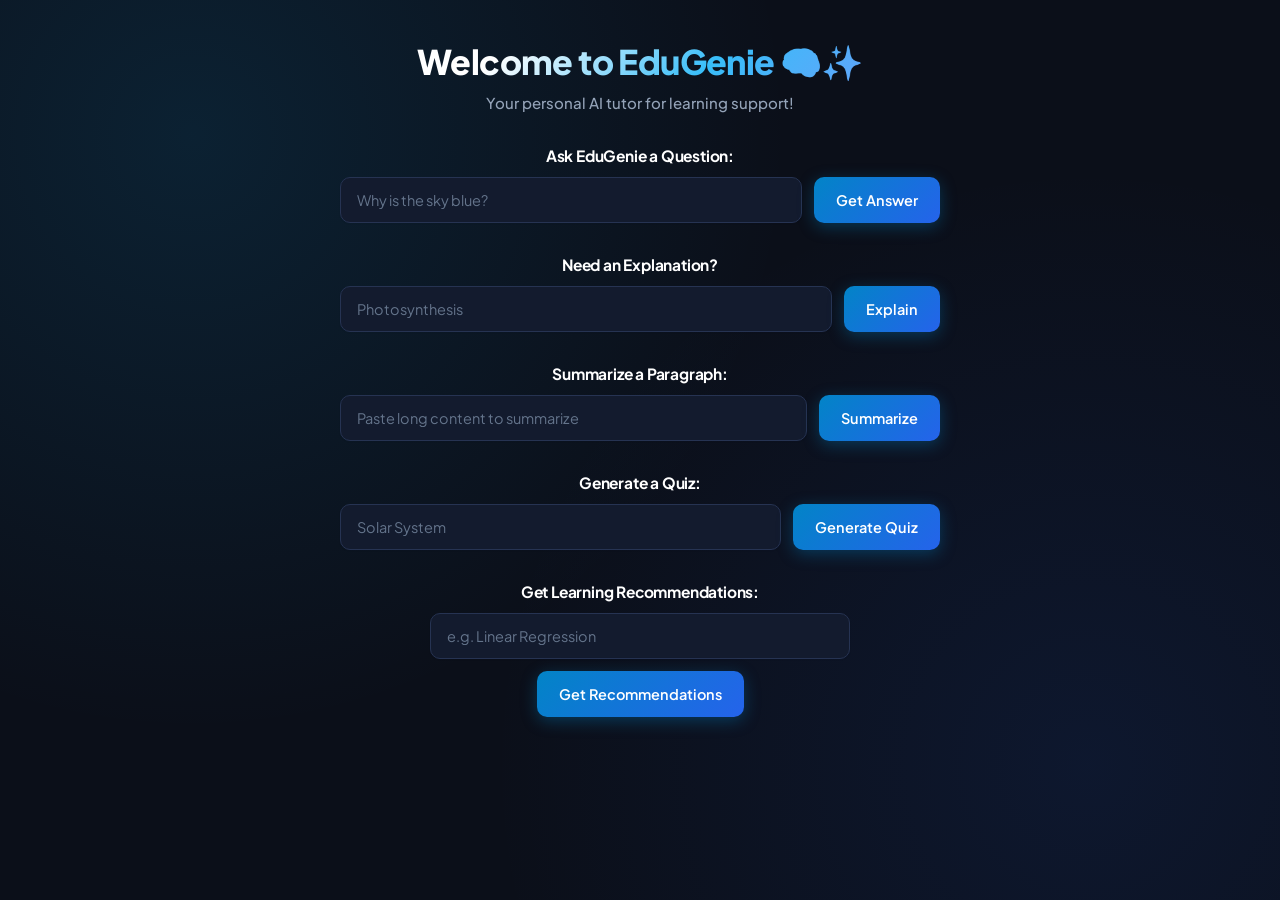
<file: index.html>
<!DOCTYPE html>
<html lang="en" data-theme="dark">

<head>
    <meta charset="UTF-8">
    <meta name="viewport" content="width=device-width, initial-scale=1.0">
    <title>EduGenie - AI Learning Assistant</title>
    <!-- GitHub Pages & Local Compatible Stylesheet Links -->
    <link rel="stylesheet" href="./style.css">
    <link rel="stylesheet" href="./static/style.css">
    <!-- Embedded Styles (guarantees CSS loads perfectly anywhere, zero file-not-found issues) -->
    <style>
        @import url('https://fonts.googleapis.com/css2?family=Plus+Jakarta+Sans:wght@400;500;600;700;800&family=JetBrains+Mono:wght@400;500&display=swap');

        :root {
            /* Primary Light Theme - Clean, Fresh, Modern Azure & Slate (Zero Purple) */
            --bg-primary: #0b0f19;
            --bg-gradient: radial-gradient(circle at 12% 15%, rgba(14, 165, 233, 0.08) 0%, transparent 45%),
                radial-gradient(circle at 88% 85%, rgba(37, 99, 235, 0.07) 0%, transparent 45%),
                #0b0f19;
            --card-bg: rgba(19, 27, 46, 0.92);
            --card-border: rgba(255, 255, 255, 0.08);
            --card-shadow: 0 10px 30px -8px rgba(0, 0, 0, 0.6), 0 0 1px rgba(255, 255, 255, 0.1);

            --text-primary: #f8fafc;
            --text-secondary: #94a3b8;
            --text-title: #ffffff;

            --input-bg: #131b2e;
            --input-border: #263352;
            --input-text: #f8fafc;
            --input-focus-border: #38bdf8;
            --input-focus-shadow: 0 0 0 3px rgba(56, 189, 248, 0.25);
            --input-placeholder: #64748b;

            --btn-bg: linear-gradient(135deg, #0284c7 0%, #2563eb 100%);
            --btn-hover: linear-gradient(135deg, #0369a1 0%, #1d4ed8 100%);
            --btn-shadow: 0 4px 16px rgba(2, 132, 199, 0.35);
            --btn-shadow-hover: 0 6px 20px rgba(2, 132, 199, 0.45);

            --result-bg: #111827;
            --result-border: rgba(56, 189, 248, 0.25);
            --result-title: #38bdf8;
            --result-text: #e2e8f0;
            --result-inner-bg: #0f172a;
            --result-inner-border: #1e293b;

            --theme-btn-bg: rgba(30, 41, 59, 0.8);
            --theme-btn-border: rgba(255, 255, 255, 0.12);
            --theme-btn-text: #f1f5f9;
            --theme-btn-hover-bg: rgba(51, 65, 85, 0.9);
        }

        [data-theme="dark"] {
            /* Optional Dark Theme - Sleek Midnight Slate & Deep Azure (Zero Purple) */
            --bg-primary: #0b0f19;
            --bg-gradient: radial-gradient(circle at 15% 15%, rgba(14, 165, 233, 0.12) 0%, transparent 45%),
                radial-gradient(circle at 85% 85%, rgba(37, 99, 235, 0.1) 0%, transparent 45%),
                #0b0f19;
            --card-bg: rgba(19, 27, 46, 0.92);
            --card-border: rgba(255, 255, 255, 0.08);
            --card-shadow: 0 10px 30px -8px rgba(0, 0, 0, 0.6), 0 0 1px rgba(255, 255, 255, 0.1);

            --text-primary: #f8fafc;
            --text-secondary: #94a3b8;
            --text-title: #ffffff;

            --input-bg: #131b2e;
            --input-border: #263352;
            --input-text: #f8fafc;
            --input-focus-border: #38bdf8;
            --input-focus-shadow: 0 0 0 3px rgba(56, 189, 248, 0.25);
            --input-placeholder: #64748b;

            --btn-bg: linear-gradient(135deg, #0284c7 0%, #2563eb 100%);
            --btn-hover: linear-gradient(135deg, #0369a1 0%, #1d4ed8 100%);
            --btn-shadow: 0 4px 16px rgba(2, 132, 199, 0.35);
            --btn-shadow-hover: 0 6px 20px rgba(2, 132, 199, 0.45);

            --result-bg: #111827;
            --result-border: rgba(56, 189, 248, 0.25);
            --result-title: #38bdf8;
            --result-text: #e2e8f0;
            --result-inner-bg: #0f172a;
            --result-inner-border: #1e293b;

            --theme-btn-bg: rgba(30, 41, 59, 0.8);
            --theme-btn-border: rgba(255, 255, 255, 0.12);
            --theme-btn-text: #f1f5f9;
            --theme-btn-hover-bg: rgba(51, 65, 85, 0.9);
        }

        * {
            box-sizing: border-box;
            margin: 0;
            padding: 0;
            transition: background-color 0.25s ease, border-color 0.25s ease, color 0.25s ease;
        }

        body {
            font-family: 'Plus Jakarta Sans', -apple-system, BlinkMacSystemFont, "Segoe UI", Roboto, Helvetica, Arial, sans-serif;
            background: var(--bg-gradient);
            background-color: var(--bg-primary);
            color: var(--text-primary);
            min-height: 100vh;
            display: flex;
            justify-content: center;
            padding: 40px 20px 80px;
            position: relative;
            -webkit-font-smoothing: antialiased;
        }

        /* Theme Toggle Bar */
        .top-nav {
            position: fixed;
            top: 18px;
            right: 22px;
            z-index: 100;
        }

        .theme-toggle-btn {
            background: var(--theme-btn-bg);
            border: 1px solid var(--theme-btn-border);
            color: var(--theme-btn-text);
            padding: 8px 16px;
            border-radius: 20px;
            cursor: pointer;
            font-size: 13.5px;
            font-weight: 600;
            display: flex;
            align-items: center;
            gap: 8px;
            backdrop-filter: blur(10px);
            box-shadow: 0 2px 10px rgba(15, 23, 42, 0.08);
            transition: transform 0.15s ease, background-color 0.2s ease, box-shadow 0.2s ease;
        }

        .theme-toggle-btn:hover {
            transform: translateY(-1px);
            background: var(--theme-btn-hover-bg);
            box-shadow: 0 4px 14px rgba(15, 23, 42, 0.12);
        }

        .container {
            width: 100%;
            max-width: 600px;
            display: flex;
            flex-direction: column;
            align-items: center;
        }

        /* Header */
        .header-section {
            text-align: center;
            margin-bottom: 34px;
            position: relative;
        }

        .main-title {
            font-size: 34px;
            font-weight: 800;
            letter-spacing: -0.6px;
            margin-bottom: 10px;
            background: linear-gradient(135deg, #0f172a 10%, #0284c7 65%, #2563eb 100%);
            background-clip: text;
            -webkit-background-clip: text;
            -webkit-text-fill-color: transparent;
        }

        [data-theme="dark"] .main-title {
            background: linear-gradient(135deg, #ffffff 20%, #38bdf8 65%, #60a5fa 100%);
            background-clip: text;
            -webkit-background-clip: text;
            -webkit-text-fill-color: transparent;
        }

        .subtitle {
            font-size: 15px;
            color: var(--text-secondary);
            font-weight: 500;
        }

        /* Sections */
        .feature-section {
            width: 100%;
            margin-bottom: 32px;
            display: flex;
            flex-direction: column;
            align-items: center;
        }

        .section-title {
            font-size: 15.5px;
            font-weight: 700;
            color: var(--text-title);
            text-align: center;
            margin-bottom: 12px;
            letter-spacing: -0.2px;
        }

        /* Input Row */
        .input-row {
            display: flex;
            width: 100%;
            gap: 12px;
            align-items: center;
        }

        .text-input {
            flex: 1;
            height: 46px;
            padding: 0 16px;
            background-color: var(--input-bg);
            border: 1.5px solid var(--input-border);
            border-radius: 10px;
            font-size: 14.5px;
            font-family: inherit;
            color: var(--input-text);
            outline: none;
            box-shadow: 0 1px 2px rgba(15, 23, 42, 0.04);
            transition: border-color 0.2s ease, box-shadow 0.2s ease, background-color 0.2s ease;
        }

        .text-input:focus {
            border-color: var(--input-focus-border);
            box-shadow: var(--input-focus-shadow);
        }

        .text-input::placeholder {
            color: var(--input-placeholder);
        }

        /* Primary Button */
        .btn-primary {
            height: 46px;
            padding: 0 22px;
            background: var(--btn-bg);
            color: #ffffff;
            border: none;
            border-radius: 10px;
            font-size: 14.5px;
            font-weight: 600;
            font-family: inherit;
            cursor: pointer;
            white-space: nowrap;
            box-shadow: var(--btn-shadow);
            transition: background 0.2s ease, transform 0.12s ease, opacity 0.2s ease, box-shadow 0.2s ease;
        }

        .btn-primary:hover:not(:disabled) {
            background: var(--btn-hover);
            transform: translateY(-1px);
            box-shadow: var(--btn-shadow-hover);
        }

        .btn-primary:active:not(:disabled) {
            transform: translateY(0) scale(0.98);
        }

        .btn-primary:disabled {
            opacity: 0.6;
            cursor: not-allowed;
            transform: none;
        }

        /* Result Box */
        .result-box {
            width: 100%;
            min-height: 0;
            background-color: var(--result-bg);
            border: 1.5px solid var(--result-border);
            border-radius: 12px;
            margin-top: 14px;
            box-shadow: var(--card-shadow);
            box-sizing: border-box;
            transition: all 0.25s ease;
            position: relative;
            overflow: hidden;
            display: none;
        }

        .result-box.has-content {
            display: block;
            padding: 20px 22px;
            min-height: auto;
        }

        .result-header {
            display: flex;
            justify-content: space-between;
            align-items: center;
            margin-bottom: 12px;
        }

        .result-title {
            font-size: 15px;
            font-weight: 700;
            color: var(--result-title);
            letter-spacing: -0.2px;
        }

        .copy-btn {
            background: var(--theme-btn-bg);
            border: 1px solid var(--input-border);
            color: var(--text-secondary);
            border-radius: 6px;
            padding: 5px 12px;
            font-size: 12.5px;
            font-weight: 500;
            font-family: inherit;
            cursor: pointer;
            transition: all 0.15s ease;
        }

        .copy-btn:hover {
            color: var(--result-title);
            border-color: var(--result-title);
            background: var(--theme-btn-hover-bg);
        }

        .result-text {
            font-family: 'JetBrains Mono', 'Consolas', 'Courier New', Courier, monospace;
            font-size: 13.5px;
            line-height: 1.65;
            color: var(--result-text);
            white-space: pre-wrap;
            word-break: break-word;
            background-color: var(--result-inner-bg);
            border: 1px solid var(--result-inner-border);
            border-radius: 8px;
            padding: 14px 16px;
        }

        .loading-text {
            display: inline-flex;
            align-items: center;
            gap: 8px;
            color: var(--result-title);
            font-style: italic;
            background: none;
            border: none;
            padding: 4px 0;
            animation: pulse 1.5s infinite ease-in-out;
        }

        @keyframes pulse {

            0%,
            100% {
                opacity: 0.55;
            }

            50% {
                opacity: 1;
            }
        }

        /* Recommendations Section Specific Layout */
        .recommendations-form {
            width: 100%;
            display: flex;
            flex-direction: column;
            align-items: center;
            gap: 12px;
        }

        .recommendations-form .text-input {
            max-width: 420px;
            width: 100%;
            flex: none;
        }

        .recommendations-form .btn-primary {
            margin: 0 auto;
        }

        @media (max-width: 640px) {
            body {
                padding: 30px 16px 60px;
            }

            .top-nav {
                top: 12px;
                right: 14px;
            }

            .main-title {
                font-size: 26px;
            }

            .recommendations-form .text-input {
                max-width: 100%;
            }
        }
    </style>
</head>

<body>
    <div class="container">
        <!-- Header -->
        <header class="header-section">
            <h1 class="main-title">Welcome to EduGenie 🧠✨</h1>
            <p class="subtitle">Your personal AI tutor for learning support!</p>
        </header>

        <!-- 1. Ask EduGenie a Question -->
        <section class="feature-section">
            <h2 class="section-title">Ask EduGenie a Question:</h2>
            <div class="input-row">
                <input type="text" id="qaInput" class="text-input" placeholder="Why is the sky blue?">
                <button id="qaBtn" class="btn-primary">Get Answer</button>
            </div>
            <div id="qaResult" class="result-box"></div>
        </section>

        <!-- 2. Need an Explanation? -->
        <section class="feature-section">
            <h2 class="section-title">Need an Explanation?</h2>
            <div class="input-row">
                <input type="text" id="explainInput" class="text-input" placeholder="Photosynthesis">
                <button id="explainBtn" class="btn-primary">Explain</button>
            </div>
            <div id="explainResult" class="result-box"></div>
        </section>

        <!-- 3. Summarize a Paragraph -->
        <section class="feature-section">
            <h2 class="section-title">Summarize a Paragraph:</h2>
            <div class="input-row">
                <input type="text" id="summaryInput" class="text-input" placeholder="Paste long content to summarize">
                <button id="summaryBtn" class="btn-primary">Summarize</button>
            </div>
            <div id="summaryResult" class="result-box"></div>
        </section>

        <!-- 4. Generate a Quiz -->
        <section class="feature-section">
            <h2 class="section-title">Generate a Quiz:</h2>
            <div class="input-row">
                <input type="text" id="quizInput" class="text-input" placeholder="Solar System">
                <button id="quizBtn" class="btn-primary">Generate Quiz</button>
            </div>
            <div id="quizResult" class="result-box"></div>
        </section>

        <!-- 5. Get Learning Recommendations -->
        <section class="feature-section">
            <h2 class="section-title">Get Learning Recommendations:</h2>
            <div class="recommendations-form">
                <input type="text" id="learnInput" class="text-input" placeholder="e.g. Linear Regression">
                <button id="learnBtn" class="btn-primary">Get Recommendations</button>
            </div>
            <div id="learnResult" class="result-box"></div>
        </section>
    </div>

    <script>
        // API Configuration
        const GEMINI_API_KEY = "AQ.Ab8RN6KCXe9CMJTbV1EDZGwmTQQM5FRhiqULH-W4vCWdyRQLuw";

        // Prioritized verified active models
        const MODELS = [
            "gemini-flash-latest",
            "gemini-3.6-flash",
            "gemini-3.5-flash",
            "gemini-3.5-flash-lite",
            "gemini-3.8-flash",
            "gemini-2.5-flash-lite"
        ];

        const rootHtml = document.documentElement;
        rootHtml.setAttribute('data-theme', 'dark');

        // UI Render Helpers
        function renderLoading(boxId, title) {
            const box = document.getElementById(boxId);
            if (!box) return;
            box.classList.add('has-content');
            box.innerHTML = `
                <div class="result-header">
                    <span class="result-title">${title}:</span>
                </div>
                <div class="result-text loading-text">✨ Generating response from Gemini AI...</div>
            `;
        }

        function renderResult(boxId, title, content, isError = false) {
            const box = document.getElementById(boxId);
            if (!box) return;
            box.classList.add('has-content');

            if (isError) {
                box.innerHTML = `
                    <div class="result-header">
                        <span class="result-title" style="color: #ef4444;">${title}:</span>
                    </div>
                    <div class="result-text" style="color: #ef4444;">${escapeHtml(content)}</div>
                `;
            } else {
                const uniqueId = 'content_' + Math.random().toString(36).substring(2, 9);
                box.innerHTML = `
                    <div class="result-header">
                        <span class="result-title">${title}:</span>
                        <button class="copy-btn" onclick="copyContent('${uniqueId}', this)">📋 Copy</button>
                    </div>
                    <div id="${uniqueId}" class="result-text">${escapeHtml(content)}</div>
                `;
            }
        }

        function escapeHtml(text) {
            const div = document.createElement('div');
            div.textContent = text;
            return div.innerHTML;
        }

        function copyContent(targetId, btn) {
            const el = document.getElementById(targetId);
            if (!el) return;
            navigator.clipboard.writeText(el.innerText).then(() => {
                const originalText = btn.textContent;
                btn.textContent = '✓ Copied!';
                setTimeout(() => { btn.textContent = originalText; }, 2000);
            }).catch(() => {
                btn.textContent = 'Failed';
            });
        }

        // Gemini API Caller
        async function callGemini(promptText) {
            let lastError = null;

            for (const model of MODELS) {
                try {
                    const url = `https://generativelanguage.googleapis.com/v1beta/models/${model}:generateContent?key=${encodeURIComponent(GEMINI_API_KEY)}`;
                    const response = await fetch(url, {
                        method: "POST",
                        headers: {
                            "Content-Type": "application/json",
                            "x-goog-api-key": GEMINI_API_KEY
                        },
                        body: JSON.stringify({
                            contents: [
                                {
                                    parts: [{ text: promptText }]
                                }
                            ]
                        })
                    });

                    if (response.ok) {
                        const data = await response.json();
                        const parts = data.candidates?.[0]?.content?.parts || [];
                        let fullText = "";
                        for (const p of parts) {
                            if (p.text) fullText += p.text;
                        }
                        if (fullText.trim()) return fullText.trim();
                    } else {
                        const errJson = await response.json().catch(() => ({}));
                        console.warn(`Model ${model} returned error:`, errJson);
                        lastError = errJson.error?.message || `HTTP ${response.status}: ${response.statusText}`;
                    }
                } catch (networkErr) {
                    console.warn(`Network error with model ${model}:`, networkErr);
                    lastError = networkErr.message;
                }
            }

            throw new Error(lastError || "Could not retrieve a response from Gemini API.");
        }

        // Section setup
        function setupSection({ inputId, btnId, resultId, title, promptBuilder }) {
            const btn = document.getElementById(btnId);
            const input = document.getElementById(inputId);

            const execute = async () => {
                const query = input.value.trim() || input.placeholder;
                if (!query) return;

                renderLoading(resultId, title);
                btn.disabled = true;

                try {
                    const prompt = promptBuilder(query);
                    const result = await callGemini(prompt);
                    renderResult(resultId, title, result);
                } catch (err) {
                    renderResult(resultId, title, "Error: " + err.message, true);
                } finally {
                    btn.disabled = false;
                }
            };

            btn.addEventListener('click', execute);
            input.addEventListener('keydown', (e) => {
                if (e.key === 'Enter') execute();
            });
        }

        // 1. Q&A
        setupSection({
            inputId: 'qaInput',
            btnId: 'qaBtn',
            resultId: 'qaResult',
            title: 'Answer',
            promptBuilder: (q) => `Please answer the following educational question clearly and concisely:\n${q}`
        });

        // 2. Explain
        setupSection({
            inputId: 'explainInput',
            btnId: 'explainBtn',
            resultId: 'explainResult',
            title: 'Explanation',
            promptBuilder: (topic) => `Please explain the following topic thoroughly, clearly, and simply for a student:\n${topic}`
        });

        // 3. Summarize
        setupSection({
            inputId: 'summaryInput',
            btnId: 'summaryBtn',
            resultId: 'summaryResult',
            title: 'Summary',
            promptBuilder: (text) => `Please provide a clear and concise summary of the following text:\n${text}`
        });

        // 4. Generate Quiz
        setupSection({
            inputId: 'quizInput',
            btnId: 'quizBtn',
            resultId: 'quizResult',
            title: 'Quiz',
            promptBuilder: (topic) => `Generate a 3-question multiple choice quiz on the topic "${topic}". Include 4 options (A, B, C, D) for each question, and provide the correct answers and a brief explanation at the end.`
        });

        // 5. Learning Recommendations
        setupSection({
            inputId: 'learnInput',
            btnId: 'learnBtn',
            resultId: 'learnResult',
            title: 'Recommendations',
            promptBuilder: (topic) => `Provide a structured step-by-step learning roadmap and resource recommendations for mastering: ${topic}. Include prerequisites, core concepts, and hands-on projects.`
        });
    </script>
</body>

</html>
</file>
<file: style.css>
@import url('https://fonts.googleapis.com/css2?family=Plus+Jakarta+Sans:wght@400;500;600;700;800&family=JetBrains+Mono:wght@400;500&display=swap');

:root {
    /* Primary Light Theme - Clean, Fresh, Modern Azure & Slate (Zero Purple) */
    --bg-primary: #0b0f19;
    --bg-gradient: radial-gradient(circle at 12% 15%, rgba(14, 165, 233, 0.08) 0%, transparent 45%),
                    radial-gradient(circle at 88% 85%, rgba(37, 99, 235, 0.07) 0%, transparent 45%),
                    #0b0f19;
    --card-bg: rgba(19, 27, 46, 0.92);
    --card-border: rgba(255, 255, 255, 0.08);
    --card-shadow: 0 10px 30px -8px rgba(0, 0, 0, 0.6), 0 0 1px rgba(255, 255, 255, 0.1);
    
    --text-primary: #f8fafc;
    --text-secondary: #94a3b8;
    --text-title: #ffffff;
    
    --input-bg: #131b2e;
    --input-border: #263352;
    --input-text: #f8fafc;
    --input-focus-border: #38bdf8;
    --input-focus-shadow: 0 0 0 3px rgba(56, 189, 248, 0.25);
    --input-placeholder: #64748b;
    
    --btn-bg: linear-gradient(135deg, #0284c7 0%, #2563eb 100%);
    --btn-hover: linear-gradient(135deg, #0369a1 0%, #1d4ed8 100%);
    --btn-shadow: 0 4px 16px rgba(2, 132, 199, 0.35);
    --btn-shadow-hover: 0 6px 20px rgba(2, 132, 199, 0.45);
    
    --result-bg: #111827;
    --result-border: rgba(56, 189, 248, 0.25);
    --result-title: #38bdf8;
    --result-text: #e2e8f0;
    --result-inner-bg: #0f172a;
    --result-inner-border: #1e293b;
    
    --theme-btn-bg: rgba(30, 41, 59, 0.8);
    --theme-btn-border: rgba(255, 255, 255, 0.12);
    --theme-btn-text: #f1f5f9;
    --theme-btn-hover-bg: rgba(51, 65, 85, 0.9);
}

[data-theme="dark"] {
    /* Optional Dark Theme - Sleek Midnight Slate & Deep Azure (Zero Purple) */
    --bg-primary: #0b0f19;
    --bg-gradient: radial-gradient(circle at 15% 15%, rgba(14, 165, 233, 0.12) 0%, transparent 45%),
                    radial-gradient(circle at 85% 85%, rgba(37, 99, 235, 0.1) 0%, transparent 45%),
                    #0b0f19;
    --card-bg: rgba(19, 27, 46, 0.92);
    --card-border: rgba(255, 255, 255, 0.08);
    --card-shadow: 0 10px 30px -8px rgba(0, 0, 0, 0.6), 0 0 1px rgba(255, 255, 255, 0.1);
    
    --text-primary: #f8fafc;
    --text-secondary: #94a3b8;
    --text-title: #ffffff;
    
    --input-bg: #131b2e;
    --input-border: #263352;
    --input-text: #f8fafc;
    --input-focus-border: #38bdf8;
    --input-focus-shadow: 0 0 0 3px rgba(56, 189, 248, 0.25);
    --input-placeholder: #64748b;
    
    --btn-bg: linear-gradient(135deg, #0284c7 0%, #2563eb 100%);
    --btn-hover: linear-gradient(135deg, #0369a1 0%, #1d4ed8 100%);
    --btn-shadow: 0 4px 16px rgba(2, 132, 199, 0.35);
    --btn-shadow-hover: 0 6px 20px rgba(2, 132, 199, 0.45);
    
    --result-bg: #111827;
    --result-border: rgba(56, 189, 248, 0.25);
    --result-title: #38bdf8;
    --result-text: #e2e8f0;
    --result-inner-bg: #0f172a;
    --result-inner-border: #1e293b;
    
    --theme-btn-bg: rgba(30, 41, 59, 0.8);
    --theme-btn-border: rgba(255, 255, 255, 0.12);
    --theme-btn-text: #f1f5f9;
    --theme-btn-hover-bg: rgba(51, 65, 85, 0.9);
}

* {
    box-sizing: border-box;
    margin: 0;
    padding: 0;
    transition: background-color 0.25s ease, border-color 0.25s ease, color 0.25s ease;
}

body {
    font-family: 'Plus Jakarta Sans', -apple-system, BlinkMacSystemFont, "Segoe UI", Roboto, Helvetica, Arial, sans-serif;
    background: var(--bg-gradient);
    background-color: var(--bg-primary);
    color: var(--text-primary);
    min-height: 100vh;
    display: flex;
    justify-content: center;
    padding: 40px 20px 80px;
    position: relative;
    -webkit-font-smoothing: antialiased;
}

/* Theme Toggle Bar */
.top-nav {
    position: fixed;
    top: 18px;
    right: 22px;
    z-index: 100;
}

.theme-toggle-btn {
    background: var(--theme-btn-bg);
    border: 1px solid var(--theme-btn-border);
    color: var(--theme-btn-text);
    padding: 8px 16px;
    border-radius: 20px;
    cursor: pointer;
    font-size: 13.5px;
    font-weight: 600;
    display: flex;
    align-items: center;
    gap: 8px;
    backdrop-filter: blur(10px);
    box-shadow: 0 2px 10px rgba(15, 23, 42, 0.08);
    transition: transform 0.15s ease, background-color 0.2s ease, box-shadow 0.2s ease;
}

.theme-toggle-btn:hover {
    transform: translateY(-1px);
    background: var(--theme-btn-hover-bg);
    box-shadow: 0 4px 14px rgba(15, 23, 42, 0.12);
}

.container {
    width: 100%;
    max-width: 600px;
    display: flex;
    flex-direction: column;
    align-items: center;
}

/* Header */
.header-section {
    text-align: center;
    margin-bottom: 34px;
    position: relative;
}

.main-title {
    font-size: 34px;
    font-weight: 800;
    letter-spacing: -0.6px;
    margin-bottom: 10px;
    background: linear-gradient(135deg, #0f172a 10%, #0284c7 65%, #2563eb 100%);
    -webkit-background-clip: text;
    -webkit-text-fill-color: transparent;
}

[data-theme="dark"] .main-title {
    background: linear-gradient(135deg, #ffffff 20%, #38bdf8 65%, #60a5fa 100%);
    -webkit-background-clip: text;
    -webkit-text-fill-color: transparent;
}

.subtitle {
    font-size: 15px;
    color: var(--text-secondary);
    font-weight: 500;
}

/* Sections */
.feature-section {
    width: 100%;
    margin-bottom: 32px;
    display: flex;
    flex-direction: column;
    align-items: center;
}

.section-title {
    font-size: 15.5px;
    font-weight: 700;
    color: var(--text-title);
    text-align: center;
    margin-bottom: 12px;
    letter-spacing: -0.2px;
}

/* Input Row */
.input-row {
    display: flex;
    width: 100%;
    gap: 12px;
    align-items: center;
}

.text-input {
    flex: 1;
    height: 46px;
    padding: 0 16px;
    background-color: var(--input-bg);
    border: 1.5px solid var(--input-border);
    border-radius: 10px;
    font-size: 14.5px;
    font-family: inherit;
    color: var(--input-text);
    outline: none;
    box-shadow: 0 1px 2px rgba(15, 23, 42, 0.04);
    transition: border-color 0.2s ease, box-shadow 0.2s ease, background-color 0.2s ease;
}

.text-input:focus {
    border-color: var(--input-focus-border);
    box-shadow: var(--input-focus-shadow);
}

.text-input::placeholder {
    color: var(--input-placeholder);
}

/* Primary Button */
.btn-primary {
    height: 46px;
    padding: 0 22px;
    background: var(--btn-bg);
    color: #ffffff;
    border: none;
    border-radius: 10px;
    font-size: 14.5px;
    font-weight: 600;
    font-family: inherit;
    cursor: pointer;
    white-space: nowrap;
    box-shadow: var(--btn-shadow);
    transition: background 0.2s ease, transform 0.12s ease, opacity 0.2s ease, box-shadow 0.2s ease;
}

.btn-primary:hover:not(:disabled) {
    background: var(--btn-hover);
    transform: translateY(-1px);
    box-shadow: var(--btn-shadow-hover);
}

.btn-primary:active:not(:disabled) {
    transform: translateY(0) scale(0.98);
}

.btn-primary:disabled {
    opacity: 0.6;
    cursor: not-allowed;
    transform: none;
}

/* Result Box */
.result-box {
    width: 100%;
    min-height: 0;
    background-color: var(--result-bg);
    border: 1.5px solid var(--result-border);
    border-radius: 12px;
    margin-top: 14px;
    box-shadow: var(--card-shadow);
    box-sizing: border-box;
    transition: all 0.25s ease;
    position: relative;
    overflow: hidden;
    display: none;
}

.result-box.has-content {
    display: block;
    padding: 20px 22px;
    min-height: auto;
}

.result-header {
    display: flex;
    justify-content: space-between;
    align-items: center;
    margin-bottom: 12px;
}

.result-title {
    font-size: 15px;
    font-weight: 700;
    color: var(--result-title);
    letter-spacing: -0.2px;
}

.copy-btn {
    background: var(--theme-btn-bg);
    border: 1px solid var(--input-border);
    color: var(--text-secondary);
    border-radius: 6px;
    padding: 5px 12px;
    font-size: 12.5px;
    font-weight: 500;
    font-family: inherit;
    cursor: pointer;
    transition: all 0.15s ease;
}

.copy-btn:hover {
    color: var(--result-title);
    border-color: var(--result-title);
    background: var(--theme-btn-hover-bg);
}

.result-text {
    font-family: 'JetBrains Mono', 'Consolas', 'Courier New', Courier, monospace;
    font-size: 13.5px;
    line-height: 1.65;
    color: var(--result-text);
    white-space: pre-wrap;
    word-break: break-word;
    background-color: var(--result-inner-bg);
    border: 1px solid var(--result-inner-border);
    border-radius: 8px;
    padding: 14px 16px;
}

.loading-text {
    display: inline-flex;
    align-items: center;
    gap: 8px;
    color: var(--result-title);
    font-style: italic;
    background: none;
    border: none;
    padding: 4px 0;
    animation: pulse 1.5s infinite ease-in-out;
}

@keyframes pulse {
    0%, 100% { opacity: 0.55; }
    50% { opacity: 1; }
}

/* Recommendations Section Specific Layout */
.recommendations-form {
    width: 100%;
    display: flex;
    flex-direction: column;
    align-items: center;
    gap: 12px;
}

.recommendations-form .text-input {
    max-width: 420px;
    width: 100%;
    flex: none;
}

.recommendations-form .btn-primary {
    margin: 0 auto;
}

@media (max-width: 640px) {
    body {
        padding: 30px 16px 60px;
    }
    
    .top-nav {
        top: 12px;
        right: 14px;
    }
    
    .main-title {
        font-size: 26px;
    }
    
    .recommendations-form .text-input {
        max-width: 100%;
    }
}
</file>
<file: static/style.css>
@import url('https://fonts.googleapis.com/css2?family=Plus+Jakarta+Sans:wght@400;500;600;700;800&family=JetBrains+Mono:wght@400;500&display=swap');

:root {
    /* Dark-only theme */
    --bg-primary: #0b0f19;
    --bg-gradient: radial-gradient(circle at 15% 15%, rgba(14, 165, 233, 0.12) 0%, transparent 45%),
                    radial-gradient(circle at 85% 85%, rgba(37, 99, 235, 0.1) 0%, transparent 45%),
                    #0b0f19;
    --card-bg: rgba(19, 27, 46, 0.92);
    --card-border: rgba(255, 255, 255, 0.08);
    --card-shadow: 0 10px 30px -8px rgba(0, 0, 0, 0.6), 0 0 1px rgba(255, 255, 255, 0.1);
    
    --text-primary: #f8fafc;
    --text-secondary: #94a3b8;
    --text-title: #ffffff;
    
    --input-bg: #131b2e;
    --input-border: #263352;
    --input-text: #f8fafc;
    --input-focus-border: #38bdf8;
    --input-focus-shadow: 0 0 0 3px rgba(56, 189, 248, 0.25);
    --input-placeholder: #64748b;
    
    --btn-bg: linear-gradient(135deg, #0284c7 0%, #2563eb 100%);
    --btn-hover: linear-gradient(135deg, #0369a1 0%, #1d4ed8 100%);
    --btn-shadow: 0 4px 16px rgba(2, 132, 199, 0.35);
    --btn-shadow-hover: 0 6px 20px rgba(2, 132, 199, 0.45);
    
    --result-bg: #111827;
    --result-border: rgba(56, 189, 248, 0.25);
    --result-title: #38bdf8;
    --result-text: #e2e8f0;
    --result-inner-bg: #0f172a;
    --result-inner-border: #1e293b;
    
    --theme-btn-bg: rgba(30, 41, 59, 0.8);
    --theme-btn-border: rgba(255, 255, 255, 0.12);
    --theme-btn-text: #f1f5f9;
    --theme-btn-hover-bg: rgba(51, 65, 85, 0.9);
}

* {
    box-sizing: border-box;
    margin: 0;
    padding: 0;
    transition: background-color 0.25s ease, border-color 0.25s ease, color 0.25s ease;
}

body {
    font-family: 'Plus Jakarta Sans', -apple-system, BlinkMacSystemFont, "Segoe UI", Roboto, Helvetica, Arial, sans-serif;
    background: var(--bg-gradient);
    background-color: var(--bg-primary);
    color: var(--text-primary);
    min-height: 100vh;
    display: flex;
    justify-content: center;
    padding: 40px 20px 80px;
    position: relative;
    -webkit-font-smoothing: antialiased;
}

/* Theme Toggle Bar */
.top-nav {
    position: fixed;
    top: 18px;
    right: 22px;
    z-index: 100;
}

.theme-toggle-btn {
    background: var(--theme-btn-bg);
    border: 1px solid var(--theme-btn-border);
    color: var(--theme-btn-text);
    padding: 8px 16px;
    border-radius: 20px;
    cursor: pointer;
    font-size: 13.5px;
    font-weight: 600;
    display: flex;
    align-items: center;
    gap: 8px;
    backdrop-filter: blur(10px);
    box-shadow: 0 2px 10px rgba(15, 23, 42, 0.08);
    transition: transform 0.15s ease, background-color 0.2s ease, box-shadow 0.2s ease;
}

.theme-toggle-btn:hover {
    transform: translateY(-1px);
    background: var(--theme-btn-hover-bg);
    box-shadow: 0 4px 14px rgba(15, 23, 42, 0.12);
}

.container {
    width: 100%;
    max-width: 600px;
    display: flex;
    flex-direction: column;
    align-items: center;
}

/* Header */
.header-section {
    text-align: center;
    margin-bottom: 34px;
    position: relative;
}

.main-title {
    font-size: 34px;
    font-weight: 800;
    letter-spacing: -0.6px;
    margin-bottom: 10px;
    background: linear-gradient(135deg, #0f172a 10%, #0284c7 65%, #2563eb 100%);
    background-clip: text;
    -webkit-background-clip: text;
    -webkit-text-fill-color: transparent;
}

.subtitle {
    font-size: 15px;
    color: var(--text-secondary);
    font-weight: 500;
}

/* Sections */
.feature-section {
    width: 100%;
    margin-bottom: 32px;
    display: flex;
    flex-direction: column;
    align-items: center;
}

.section-title {
    font-size: 15.5px;
    font-weight: 700;
    color: var(--text-title);
    text-align: center;
    margin-bottom: 12px;
    letter-spacing: -0.2px;
}

/* Input Row */
.input-row {
    display: flex;
    width: 100%;
    gap: 12px;
    align-items: center;
}

.text-input {
    flex: 1;
    height: 46px;
    padding: 0 16px;
    background-color: var(--input-bg);
    border: 1.5px solid var(--input-border);
    border-radius: 10px;
    font-size: 14.5px;
    font-family: inherit;
    color: var(--input-text);
    outline: none;
    box-shadow: 0 1px 2px rgba(15, 23, 42, 0.04);
    transition: border-color 0.2s ease, box-shadow 0.2s ease, background-color 0.2s ease;
}

.text-input:focus {
    border-color: var(--input-focus-border);
    box-shadow: var(--input-focus-shadow);
}

.text-input::placeholder {
    color: var(--input-placeholder);
}

.multiline-input {
    height: auto;
    min-height: 100px;
    padding-top: 12px;
    padding-bottom: 12px;
    resize: vertical;
}

/* Primary Button */
.btn-primary {
    height: 46px;
    padding: 0 22px;
    background: var(--btn-bg);
    color: #ffffff;
    border: none;
    border-radius: 10px;
    font-size: 14.5px;
    font-weight: 600;
    font-family: inherit;
    cursor: pointer;
    white-space: nowrap;
    box-shadow: var(--btn-shadow);
    transition: background 0.2s ease, transform 0.12s ease, opacity 0.2s ease, box-shadow 0.2s ease;
}

.btn-primary:hover:not(:disabled) {
    background: var(--btn-hover);
    transform: translateY(-1px);
    box-shadow: var(--btn-shadow-hover);
}

.btn-primary:active:not(:disabled) {
    transform: translateY(0) scale(0.98);
}

.btn-primary:disabled {
    opacity: 0.6;
    cursor: not-allowed;
    transform: none;
}

/* Result Box */
.result-box {
    width: 100%;
    min-height: 0;
    background-color: var(--result-bg);
    border: 1.5px solid var(--result-border);
    border-radius: 12px;
    margin-top: 14px;
    box-shadow: var(--card-shadow);
    box-sizing: border-box;
    transition: all 0.25s ease;
    position: relative;
    overflow: hidden;
    display: none;
}

.result-box.has-content {
    display: block;
    padding: 20px 22px;
    min-height: auto;
}

.result-header {
    display: flex;
    justify-content: space-between;
    align-items: center;
    margin-bottom: 12px;
}

.result-title {
    font-size: 15px;
    font-weight: 700;
    color: var(--result-title);
    letter-spacing: -0.2px;
}

.copy-btn {
    background: var(--theme-btn-bg);
    border: 1px solid var(--input-border);
    color: var(--text-secondary);
    border-radius: 6px;
    padding: 5px 12px;
    font-size: 12.5px;
    font-weight: 500;
    font-family: inherit;
    cursor: pointer;
    transition: all 0.15s ease;
}

.copy-btn:hover {
    color: var(--result-title);
    border-color: var(--result-title);
    background: var(--theme-btn-hover-bg);
}

.result-text {
    font-family: 'JetBrains Mono', 'Consolas', 'Courier New', Courier, monospace;
    font-size: 13.5px;
    line-height: 1.65;
    color: var(--result-text);
    white-space: pre-wrap;
    word-break: break-word;
    background-color: var(--result-inner-bg);
    border: 1px solid var(--result-inner-border);
    border-radius: 8px;
    padding: 14px 16px;
}

.loading-text {
    display: inline-flex;
    align-items: center;
    gap: 8px;
    color: var(--result-title);
    font-style: italic;
    background: none;
    border: none;
    padding: 4px 0;
    animation: pulse 1.5s infinite ease-in-out;
}

@keyframes pulse {
    0%, 100% { opacity: 0.55; }
    50% { opacity: 1; }
}

/* Recommendations Section Specific Layout */
.recommendations-form {
    width: 100%;
    display: flex;
    flex-direction: column;
    align-items: center;
    gap: 12px;
}

.recommendations-form .text-input {
    max-width: 420px;
    width: 100%;
    flex: none;
}

.recommendations-form .btn-primary {
    margin: 0 auto;
}

@media (max-width: 640px) {
    body {
        padding: 30px 16px 60px;
    }
    
    .top-nav {
        top: 12px;
        right: 14px;
    }
    
    .main-title {
        font-size: 26px;
    }

    .input-row {
        flex-direction: column;
        align-items: stretch;
    }

    .input-row .btn-primary {
        width: 100%;
    }
    
    .recommendations-form .text-input {
        max-width: 100%;
    }
}
</file>
